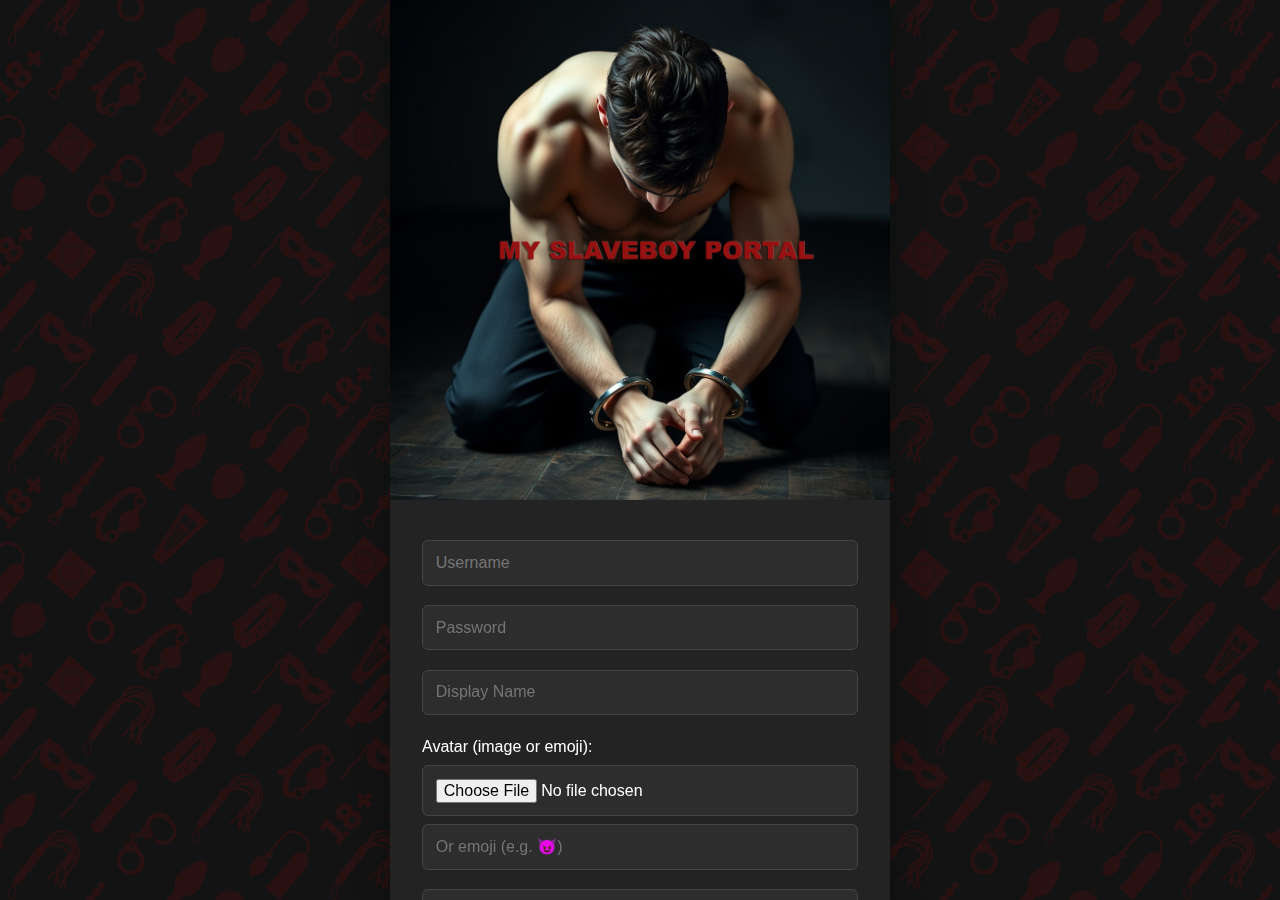
<file: login.html>
<!DOCTYPE html>
<html lang="en">
<head>
  <meta charset="UTF-8" />
  <meta name="viewport" content="width=device-width, initial-scale=1.0"/>
  <title>Obedience Tracker Login</title>
  <link rel="stylesheet" href="styles.css"/>
  <style>
    html, body {
      height: 100%;
      overflow: hidden;
    }
    body {
      display: flex;
      align-items: center;
      justify-content: center;
      height: 100vh;
      background:
        linear-gradient(rgba(20,20,20,0.85), rgba(20,20,20,0.85)),
        url('background.png') no-repeat center center fixed;
      background-size: cover;
    }
    .login-box {
      background: #232323;
      width: 500px;
      max-width: 98vw;
      position: fixed;
      top: 0;
      bottom: 0;
      left: 50%;
      transform: translateX(-50%);
      border-radius: 0;
      box-shadow: 0 8px 32px rgba(0,0,0,0.3);
      color: #fff;
      display: flex;
      flex-direction: column;
      align-items: center;
      justify-content: flex-start;
    }
    .login-box h1 { color: var(--primary-color); margin-bottom: 1.5rem; }
    .login-box input, .login-box select {
      width: 100%;
      margin-bottom: 1.2rem;
      padding: 0.8rem;
      border-radius: 6px;
      border: 1px solid #444;
      background: #2d2d2d;
      color: #fff;
      font-size: 1rem;
    }
    .login-box button {
      width: 100%;
      background: #89221b;
      color: #fff;
      border: none;
      border-radius: 6px;
      padding: 0.9rem;
      font-size: 1.1rem;
      cursor: pointer;
      margin-top: 0.5rem;
    }
    .login-box button:hover { background: #a63a2e; }
    .login-box .error { color: #ff7675; margin-bottom: 1rem; }
    #login-form {
      width: 100%;
      flex: 1;
      display: flex;
      flex-direction: column;
      justify-content: flex-start;
      padding: 0 2rem 2.5rem 2rem;
      box-sizing: border-box;
    }
  </style>
</head>
<body>
  <div class="login-box">
    <img src="logo.png" alt="Logo" style="display:block;width:100%;height:auto;margin:0 0 2.5rem 0;" />
    <form id="login-form" onsubmit="return handleLogin(event)" style="width:100%;flex:1;display:flex;flex-direction:column;justify-content:flex-start;">
      <input name="username" placeholder="Username" required />
      <input name="password" type="password" placeholder="Password" required />
      <input name="name" id="name-input" placeholder="Display Name" required />
      <label for="avatar-input" style="margin-bottom:0.3rem;">Avatar (image or emoji):</label>
      <input type="file" id="avatar-input" accept="image/*" style="margin-bottom:0.5rem;" />
      <input name="avatar-emoji" id="avatar-emoji" placeholder="Or emoji (e.g. 😈)" maxlength="2" style="margin-bottom:1.2rem;" />
      <select name="role" id="role-select" required>
        <option value="">Select Role</option>
        <option value="dominant">Dominant</option>
        <option value="submissive">Submissive</option>
      </select>
      <div class="error" id="login-error"></div>
      <button type="submit" id="login-btn">Sign Up / Login</button>
    </form>
  </div>
  <script>
    // Check if user is already logged in
    if (localStorage.getItem('user')) {
      window.location.href = 'index.html';
    }

    // Helper to get all accounts
    function getAccounts() {
      return JSON.parse(localStorage.getItem('accounts') || '[]');
    }
    // Helper to save all accounts
    function saveAccounts(accounts) {
      localStorage.setItem('accounts', JSON.stringify(accounts));
    }

    // Update role dropdown based on username
    document.querySelector('input[name="username"]').addEventListener('input', function(e) {
      const username = e.target.value.trim();
      const accounts = getAccounts();
      const found = accounts.find(acc => acc.username === username);
      const roleSelect = document.getElementById('role-select');
      for (let i = 0; i < roleSelect.options.length; i++) {
        roleSelect.options[i].disabled = false;
      }
      if (found) {
        roleSelect.value = found.role;
        for (let i = 0; i < roleSelect.options.length; i++) {
          if (roleSelect.options[i].value !== found.role && roleSelect.options[i].value !== "") {
            roleSelect.options[i].disabled = true;
          }
        }
      } else {
        roleSelect.value = "";
      }
    });

    async function handleLogin(event) {
      event.preventDefault();
      const form = event.target;
      const username = form.username.value.trim();
      const password = form.password.value;
      const name = form.name.value.trim();
      const role = form.role.value;
      const avatarEmoji = form['avatar-emoji'].value.trim();
      const avatarInput = document.getElementById('avatar-input');
      let avatar = '';
      if (avatarInput.files && avatarInput.files[0]) {
        // Convert image to data URL
        const file = avatarInput.files[0];
        avatar = await new Promise(resolve => {
          const reader = new FileReader();
          reader.onload = e => resolve(e.target.result);
          reader.readAsDataURL(file);
        });
      } else if (avatarEmoji) {
        avatar = avatarEmoji;
      }
      let accounts = getAccounts();
      let user = accounts.find(acc => acc.username === username);
      if (!user) {
        // New signup
        user = { username, password, name, role, avatar };
        accounts.push(user);
        saveAccounts(accounts);
      } else if (user.password !== password) {
        document.getElementById('login-error').textContent = 'Incorrect password.';
        return false;
      }
      // Save user to localStorage
      localStorage.setItem('user', JSON.stringify(user));
      window.location.href = 'index.html';
      return false;
    }
    window.handleLogin = handleLogin;
  </script>
</body>
</html>
</file>
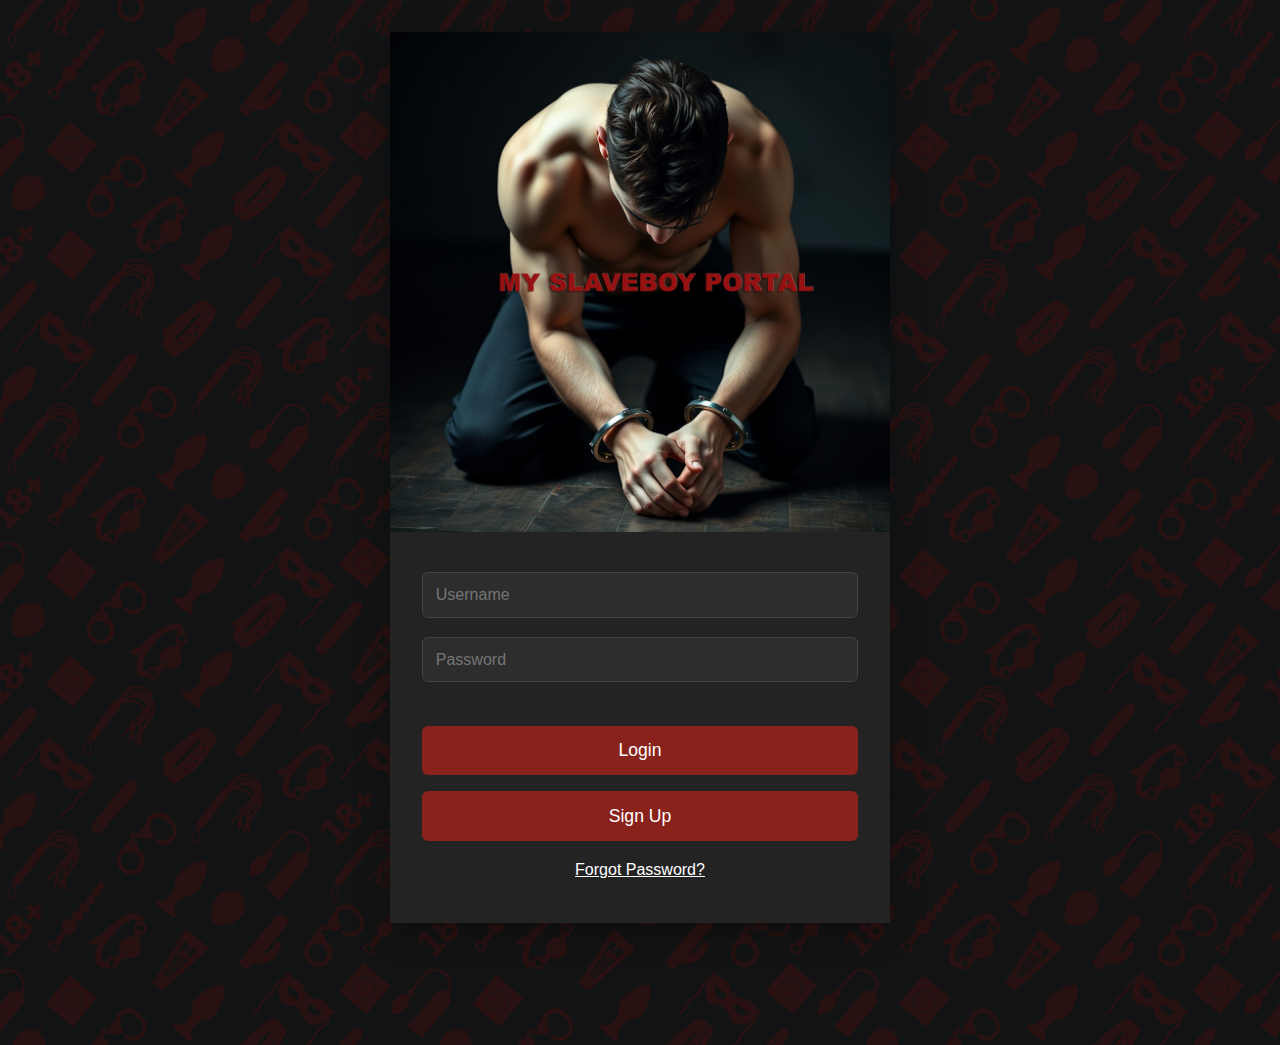
<file: login_backup.html>
<!DOCTYPE html>
<!-- This is a backup of login.html before the minimal test overwrite -->
<html lang="en">
<head>
  <meta charset="UTF-8" />
  <meta name="viewport" content="width=device-width, initial-scale=1.0"/>
  <title>Obedience Tracker Login</title>
  <link rel="stylesheet" href="styles.css"/>
  <style>
    html {
      height: 100%;
      background:
        linear-gradient(rgba(20,20,20,0.85), rgba(20,20,20,0.85)),
        url('background.png') no-repeat center center fixed;
      background-size: cover;
    }
    body {
      min-height: 100vh;
      display: flex;
      align-items: flex-start;
      justify-content: center;
      overflow-y: auto;
      background: none;
    }
    .login-box {
      background: #232323;
      width: 500px;
      max-width: 98vw;
      margin: 2rem auto;
      border-radius: 0;
      box-shadow: 0 8px 32px rgba(0,0,0,0.3);
      color: #fff;
      display: flex;
      flex-direction: column;
      align-items: center;
      justify-content: flex-start;
      position: relative;
    }
    .login-box h1 { color: var(--primary-color); margin-bottom: 1.5rem; }
    .login-box input, .login-box select {
      width: 100%;
      margin-bottom: 1.2rem;
      padding: 0.8rem;
      border-radius: 6px;
      border: 1px solid #444;
      background: #2d2d2d;
      color: #fff;
      font-size: 1rem;
    }
    .login-box button {
      width: 100%;
      background: #89221b;
      color: #fff;
      border: none;
      border-radius: 6px;
      padding: 0.9rem;
      font-size: 1.1rem;
      cursor: pointer;
      margin-top: 0.5rem;
    }
    .login-box button:hover { background: #a63a2e; }
    .login-box .error { color: #ff7675; margin-bottom: 1rem; }
    #login-form {
      width: 100%;
      flex: 1;
      display: flex;
      flex-direction: column;
      justify-content: flex-start;
      padding: 0 2rem 2.5rem 2rem;
      box-sizing: border-box;
    }
    .forgot-password {
      color: #fff;
      text-decoration: underline;
      cursor: pointer;
      margin-top: 1rem;
      text-align: center;
    }
    .modal {
      display: none;
      position: fixed;
      top: 0;
      left: 0;
      width: 100%;
      height: 100%;
      background: rgba(0,0,0,0.8);
      z-index: 1000;
      align-items: center;
      justify-content: center;
    }
    .modal-content {
      background: #232323;
      width: 100%;
      max-width: 420px;
      margin: 2rem auto;
      padding: 2.5rem 2rem 2rem 2rem;
      border-radius: 18px;
      position: relative;
      box-shadow: 0 8px 32px rgba(0,0,0,0.3);
      display: flex;
      flex-direction: column;
      align-items: center;
    }
    .modal-content h2 {
      color: #B52D23;
      font-size: 2.1rem;
      font-weight: bold;
      margin-bottom: 2rem;
      text-align: left;
      width: 100%;
    }
    .modal-content input {
      width: 100%;
      margin-bottom: 1.2rem;
      padding: 0.8rem;
      border-radius: 6px;
      border: 1px solid #444;
      background: #2d2d2d;
      color: #fff;
      font-size: 1rem;
      box-sizing: border-box;
    }
    .modal-content button[type="submit"] {
      width: 100%;
      background: #89221b;
      color: #fff;
      border: none;
      border-radius: 12px;
      padding: 1rem;
      font-size: 1.3rem;
      cursor: pointer;
      margin-top: 0.5rem;
      font-weight: bold;
      transition: background 0.2s;
    }
    .modal-content button[type="submit"]:hover {
      background: #a63a2e;
    }
    .modal-content .error {
      color: #ff7675;
      margin-bottom: 1rem;
      width: 100%;
      text-align: left;
    }
    .modal-content label, .modal-content p {
      color: #fff;
      font-size: 1rem;
      margin-bottom: 0.5rem;
      width: 100%;
      text-align: left;
    }
    .close-modal {
      position: absolute;
      right: 1.2rem;
      top: 1.2rem;
      color: #fff;
      font-size: 2rem;
      cursor: pointer;
      background: none;
      border: none;
      z-index: 10;
    }
  </style>
</head>
<body>
  <div class="login-box">
    <img src="logo.png" alt="Logo" style="display:block;width:100%;height:auto;margin:0 0 2.5rem 0;" />
    <form id="login-form" onsubmit="return handleLogin(event)" style="width:100%;flex:1;display:flex;flex-direction:column;justify-content:flex-start;">
      <input name="username" placeholder="Username" required />
      <input name="password" type="password" placeholder="Password" required />
      <div class="error" id="login-error"></div>
      <button type="submit" id="login-btn">Login</button>
      <button type="button" id="signup-btn" onclick="window.location.href='signup.html'" style="margin-top: 1rem;">Sign Up</button>
      <div class="forgot-password" onclick="showForgotPassword()">Forgot Password?</div>
    </form>
  </div>

  <!-- Forgot Password Modal -->
  <div id="forgot-password-modal" class="modal">
    <div class="modal-content">
      <span class="close-modal" onclick="closeForgotPassword()">&times;</span>
      <h2>Forgot Password</h2>
      <form id="forgot-password-form" onsubmit="return handleForgotPassword(event)">
        <input name="username" placeholder="Username" />
        <div id="security-question-container" style="display: none;">
          <p id="security-question-text"></p>
          <input name="security-answer" placeholder="Your Answer" />
        </div>
        <div id="new-password-container" style="display: none;">
          <input name="new-password" type="password" placeholder="New Password" />
          <input name="confirm-password" type="password" placeholder="Confirm New Password" />
        </div>
        <div class="error" id="forgot-password-error"></div>
        <button type="submit" id="forgot-password-btn">Continue</button>
      </form>
    </div>
  </div>

  <script>
    // Check if user is already logged in
    if (localStorage.getItem('user')) {
      window.location.href = 'portal.html';
    }

    // Helper to get all accounts
    function getAccounts() {
      return JSON.parse(localStorage.getItem('accounts') || '[]');
    }

    function handleLogin(event) {
      event.preventDefault();
      const form = event.target;
      const username = form.username.value.trim();
      const password = form.password.value;
      let accounts = getAccounts();
      let user = accounts.find(acc => acc.username === username);
      if (!user) {
        document.getElementById('login-error').textContent = 'User not found. Please sign up.';
        setTimeout(() => { window.location.href = 'signup.html'; }, 2000);
        return false;
      } else if (user.password !== password) {
        document.getElementById('login-error').textContent = 'Incorrect password.';
        return false;
      }
      // Save user to localStorage
      localStorage.setItem('user', JSON.stringify(user));
      window.location.href = 'portal.html';
      return false;
    }

    let currentUser = null;
    let recoveryStep = 1;

    function showForgotPassword() {
      document.getElementById('forgot-password-modal').style.display = 'block';
      document.getElementById('security-question-container').style.display = 'none';
      document.getElementById('new-password-container').style.display = 'none';
      document.getElementById('forgot-password-btn').textContent = 'Continue';
      document.getElementById('forgot-password-error').textContent = '';
      recoveryStep = 1;
    }

    function closeForgotPassword() {
      document.getElementById('forgot-password-modal').style.display = 'none';
      document.getElementById('forgot-password-form').reset();
      document.getElementById('forgot-password-error').textContent = '';
      recoveryStep = 1;
      currentUser = null;
    }

    function handleForgotPassword(event) {
      event.preventDefault();
      const form = event.target;
      const accounts = getAccounts();

      if (recoveryStep === 1) {
        // Step 1: Enter username
        const username = form.username.value.trim();
        const user = accounts.find(acc => acc.username === username);
        if (!user) {
          document.getElementById('forgot-password-error').textContent = 'User not found.';
          return false;
        }
        currentUser = user;
        document.getElementById('security-question-text').textContent = user.securityQuestion;
        document.getElementById('security-question-container').style.display = 'block';
        document.getElementById('forgot-password-btn').textContent = 'Verify Answer';
        recoveryStep = 2;
        return false;
      }

      if (recoveryStep === 2) {
        // Step 2: Answer security question
        const answer = form['security-answer'].value.trim();
        if (answer.toLowerCase() !== currentUser.securityAnswer.toLowerCase()) {
          document.getElementById('forgot-password-error').textContent = 'Incorrect answer.';
          return false;
        }
        document.getElementById('new-password-container').style.display = 'block';
        document.getElementById('forgot-password-btn').textContent = 'Reset Password';
        recoveryStep = 3;
        return false;
      }

      if (recoveryStep === 3) {
        // Step 3: Set new password
        const newPassword = form['new-password'].value;
        const confirmPassword = form['confirm-password'].value;
        if (newPassword !== confirmPassword) {
          document.getElementById('forgot-password-error').textContent = 'Passwords do not match.';
          return false;
        }
        // Update password
        currentUser.password = newPassword;
        const updatedAccounts = accounts.map(acc =>
          acc.username === currentUser.username ? currentUser : acc
        );
        localStorage.setItem('accounts', JSON.stringify(updatedAccounts));
        alert('Password has been reset successfully. Please login with your new password.');
        closeForgotPassword();
        return false;
      }
    }

    window.handleLogin = handleLogin;
    window.showForgotPassword = showForgotPassword;
    window.closeForgotPassword = closeForgotPassword;
    window.handleForgotPassword = handleForgotPassword;
  </script>
</body>
</html>
</file>
<file: styles.css>
:root {
  --primary-color: #bf730b;
  --secondary-color: #e09c3d;
  --background-color: #303030;
  --card-background: #961212;
  --text-color: #ffffff;
  --border-radius: 8px;
}

* {
  margin: 0;
  padding: 0;
  box-sizing: border-box;
}

body {
  background:
    linear-gradient(rgba(20,20,20,0.85), rgba(20,20,20,0.85)),
    url('background.png') no-repeat center center fixed;
  background-size: cover;
  color: var(--text-color);
  font-family: 'Segoe UI', Tahoma, Geneva, Verdana, sans-serif;
  line-height: 1.6;
  padding-bottom: 90px;
}

.container {
  max-width: 1200px;
  margin: 0 auto;
  padding: 2rem;
}

header {
  display: flex;
  justify-content: space-between;
  align-items: center;
  margin-bottom: 2rem;
  position: relative;
}

header h1 {
  margin-bottom: 1.2rem;
  padding-right: 1.5rem;
}

.points-display {
  margin-left: 1.5rem;
}

h1, h2, h3 {
  color: #B52D23 !important;
}

h1 {
  color: var(--primary-color);
  font-size: 2.5rem;
}

.task-grid {
  display: grid;
  grid-template-columns: repeat(auto-fit, minmax(300px, 1fr));
  gap: 1.5rem;
  margin-bottom: 2rem;
}

.task-card {
  background-color: var(--card-background);
  padding: 1.5rem;
  border-radius: var(--border-radius);
  box-shadow: 0 4px 6px rgba(0, 0, 0, 0.1);
}

.task-card h3 {
  color: var(--primary-color);
  margin-bottom: 1rem;
}

button, .modal-submit, .generate-btn, .fab {
  background-color: #89211b !important;
  color: #fff !important;
  border: none;
  border-radius: var(--border-radius);
  padding: 0.8rem 1.5rem;
  cursor: pointer;
  font-size: 1rem;
  transition: background-color 0.3s ease;
}

button:hover, .modal-submit:hover, .generate-btn:hover, .fab:hover {
  background-color: #a63a2e !important;
}

button:disabled {
  background-color: #666 !important;
  cursor: not-allowed;
}

.punishment-section {
  background-color: var(--card-background);
  padding: 2rem;
  border-radius: var(--border-radius);
  margin-top: 2rem;
}

.intensity-controls {
  margin: 1rem 0;
}

input[type="range"] {
  width: 100%;
  margin: 1rem 0;
  background-color: var(--primary-color);
  height: 8px;
  border-radius: 4px;
  -webkit-appearance: none;
}

input[type="range"]::-webkit-slider-thumb {
  -webkit-appearance: none;
  width: 20px;
  height: 20px;
  background-color: var(--secondary-color);
  border-radius: 50%;
  cursor: pointer;
}

.punishment-result {
  margin-top: 1rem;
  padding: 1rem;
  background-color: rgba(108, 92, 231, 0.1);
  border-radius: var(--border-radius);
  min-height: 50px;
}

.generate-btn {
  margin-left: 1rem;
  background: #89211b !important;
  color: #fff !important;
  border: none;
  border-radius: 6px;
  padding: 0.7rem 1.2rem;
  font-size: 1rem;
  cursor: pointer;
  transition: background 0.2s;
}
.generate-btn:hover {
  background: #a63a2e !important;
}

.bottom-nav {
  position: fixed;
  left: 0;
  right: 0;
  bottom: 0;
  height: 70px;
  background: #232323;
  display: flex;
  justify-content: space-around;
  align-items: center;
  box-shadow: 0 -2px 10px rgba(0,0,0,0.3);
  z-index: 100;
}

.nav-btn {
  background: none !important;
  border: none !important;
  color: #000 !important;
  display: flex;
  flex-direction: column;
  align-items: center;
  font-size: 1.1rem;
  flex: 1;
  height: 100%;
  justify-content: center;
  cursor: pointer;
  transition: color 0.2s;
  outline: none;
  box-shadow: none !important;
}

.nav-btn span {
  color: #000 !important;
  font-weight: 600;
  font-size: 1rem;
  margin-top: 2px;
}

.nav-btn.active .nav-icon,
.nav-btn.active span {
  filter: brightness(0.7) sepia(1) hue-rotate(-20deg) saturate(4);
  color: #B52D23 !important;
}

.nav-btn:focus, .nav-btn:hover {
  color: #B52D23 !important;
}

.nav-icon {
  width: 32px;
  height: 32px;
  object-fit: contain;
  margin-bottom: 2px;
  display: block;
}

.page-section {
  display: none;
}

#habits-page {
  display: block;
}

.fab {
  position: fixed;
  right: 24px;
  bottom: 95px;
  width: 60px;
  height: 60px;
  border-radius: 50%;
  background: var(--primary-color) !important;
  color: #fff !important;
  border: none;
  box-shadow: 0 4px 16px rgba(0,0,0,0.25);
  display: flex;
  align-items: center;
  justify-content: center;
  font-size: 2.2rem;
  z-index: 200;
  cursor: pointer;
  transition: background 0.2s, box-shadow 0.2s;
}
.fab:active, .fab:focus {
  background: var(--secondary-color) !important;
  box-shadow: 0 2px 8px rgba(0,0,0,0.18);
}
#fab-icon {
  pointer-events: none;
}

@media (max-width: 700px) {
  .container {
    padding-bottom: 90px;
  }
  header {
    margin-top: 60px;
  }
  header h1 {
    font-size: 2rem;
    margin-bottom: 1.5rem;
    padding-right: 1.2rem;
  }
  .points-display {
    margin-left: 0.8rem;
  }
}

.modal-overlay {
  position: fixed;
  top: 0; left: 0; right: 0; bottom: 0;
  background: rgba(0,0,0,0.6);
  display: flex;
  align-items: center;
  justify-content: center;
  z-index: 1000;
}
.modal {
  background: #232323;
  border-radius: 12px;
  padding: 2rem 1.5rem 1.5rem 1.5rem;
  min-width: 320px;
  max-width: 95vw;
  box-shadow: 0 8px 32px rgba(0,0,0,0.3);
  position: relative;
}
.modal-close {
  position: absolute;
  top: 12px;
  right: 16px;
  background: none;
  border: none;
  color: #fff;
  font-size: 2rem;
  cursor: pointer;
}
#modal-title {
  margin-bottom: 1.2rem;
  color: var(--primary-color);
}
#modal-fields > * {
  display: block;
  width: 100%;
  margin-bottom: 1rem;
  font-size: 1rem;
  background: #2d2d2d;
  color: #fff;
  border: 1px solid #444;
  border-radius: 6px;
  padding: 0.7rem;
}
.modal-submit {
  background: var(--primary-color);
  color: #fff;
  border: none;
  border-radius: 6px;
  padding: 0.8rem 1.5rem;
  font-size: 1.1rem;
  cursor: pointer;
  width: 100%;
  margin-top: 0.5rem;
}
.modal-submit:hover {
  background: var(--secondary-color);
}

.task-card, .modal, .punishment-section, .points-display {
  background-color: #303030 !important;
}

.login-box button {
  background: #89221b !important;
  color: #fff !important;
  border: none;
  border-radius: 6px;
  padding: 0.9rem;
  font-size: 1.1rem;
  cursor: pointer;
  margin-top: 0.5rem;
  width: 100%;
}
.login-box button:hover {
  background: #a63a2e !important;
}

.circle-nav {
  position: fixed;
  left: 0;
  right: 0;
  bottom: 0;
  display: flex;
  justify-content: space-around;
  align-items: flex-end;
  background: transparent;
  height: auto;
  z-index: 120;
  box-shadow: none;
  padding: 0 0 8px 0;
  pointer-events: none;
}

.circle-btn {
  pointer-events: auto;
}

.circle-btn img {
  width: 28px;
  height: 28px;
  object-fit: contain;
  display: block;
  margin-bottom: 2px;
  filter: grayscale(1) brightness(1.2);
  transition: filter 0.2s, transform 0.2s;
}

.circle-btn.active img,
.circle-btn:focus img,
.circle-btn:hover img {
  filter: none;
  transform: scale(1.15);
}

.circle-label {
  color: #fff;
  font-weight: 500;
  font-size: 12px;
  margin-top: 0;
  text-align: center;
  transition: color 0.2s;
}

.circle-btn.active .circle-label,
.circle-btn:focus .circle-label,
.circle-btn:hover .circle-label {
  color: #ff69b4;
}

.punishments-flex {
  display: flex;
  gap: 2.5rem;
  justify-content: space-between;
  align-items: flex-start;
  margin-bottom: 2rem;
  height: 70vh;
  overflow: hidden;
}
.active-punishments, .add-punishments {
  flex: 1 1 0;
  min-width: 280px;
  background: rgba(48,48,48,0.95);
  border-radius: 12px;
  padding: 1.5rem 1.2rem 1.2rem 1.2rem;
  box-shadow: 0 2px 12px rgba(0,0,0,0.10);
  max-height: 100%;
  overflow-y: auto;
}
#active-punishments-list, #add-punishments-list {
  margin-top: 1.2rem;
  display: flex;
  flex-direction: column;
  gap: 1rem;
}
.add-punishments .task-card, .active-punishments .task-card {
  background: #303030 !important;
  display: flex;
  align-items: center;
  justify-content: space-between;
  padding: 1rem 1.2rem;
}
.add-punishments .task-card button {
  margin-left: 1.5rem;
  min-width: 70px;
}
@media (max-width: 900px) {
  .punishments-flex {
    flex-direction: column;
    gap: 1.5rem;
  }
}

#custom-punishment-modal {
  position: fixed;
  top: 0; left: 0; right: 0; bottom: 0;
  background: rgba(0,0,0,0.7);
  display: flex;
  align-items: center;
  justify-content: center;
  z-index: 2000;
}
#custom-punishment-modal .modal {
  background: #232323;
  border-radius: 12px;
  padding: 2rem 1.5rem 1.5rem 1.5rem;
  min-width: 320px;
  max-width: 95vw;
  box-shadow: 0 8px 32px rgba(0,0,0,0.3);
  position: relative;
}
#custom-punishment-modal input,
#custom-punishment-modal textarea {
  width: 100%;
  margin-bottom: 1.2rem;
  padding: 0.8rem;
  border-radius: 6px;
  border: 1px solid #444;
  background: #2d2d2d;
  color: #fff;
  font-size: 1rem;
}
#custom-punishment-modal label {
  color: #fff;
  margin-bottom: 0.5rem;
  display: block;
}

.count-btn {
  background: #89211b !important;
  color: #fff !important;
  border: none;
  border-radius: 50%;
  width: 32px;
  height: 32px;
  font-size: 1.3rem;
  font-weight: bold;
  display: flex;
  align-items: center;
  justify-content: center;
  cursor: pointer;
  margin: 0 2px;
  transition: background 0.2s;
}
.count-btn:hover {
  background: #a63a2e !important;
}
</file>
